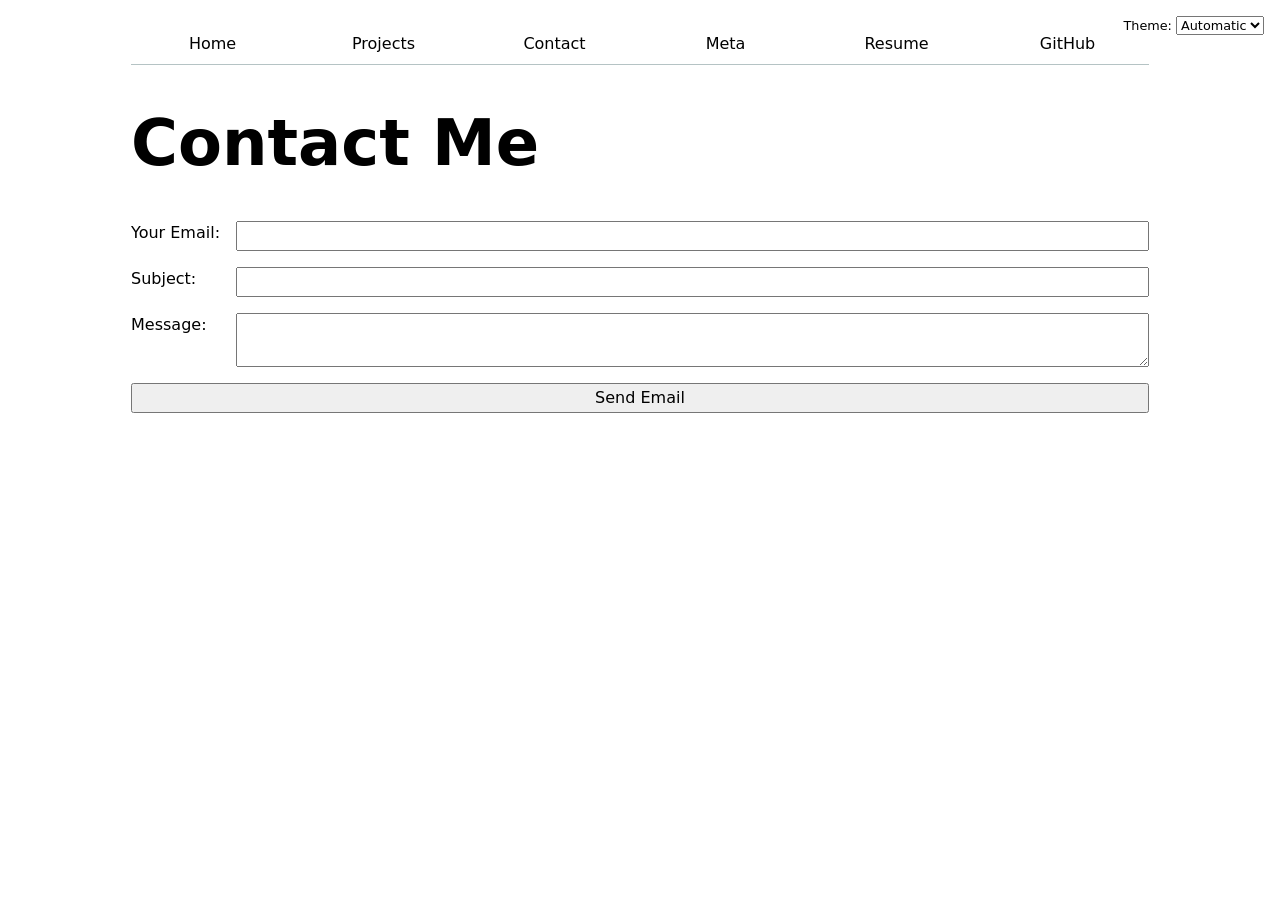
<file: contact/index.html>
<!DOCTYPE html>
<html lang="en">
<head>
    <meta charset="UTF-8">
    <meta name="viewport" content="width=device-width, initial-scale=1.0">
    <title>Contact Me</title>
    <link rel="stylesheet" href="../styles.css">
    
    <script type="module" src="../global.js"></script>
</head>
<body>
    <h1>Contact Me</h1>

    <form action="mailto:felixyu2627@gmail.com">
        <label>
            Your Email:
            <input type="email" name="email" required>
        </label>
        <label>
            Subject:
            <input type="text" name="subject">
        </label>
        <label>
            Message:
            <textarea name="body"></textarea>
        </label>
        <button type="submit">Send Email</button>
    </form>
</body>
</html>
</file>
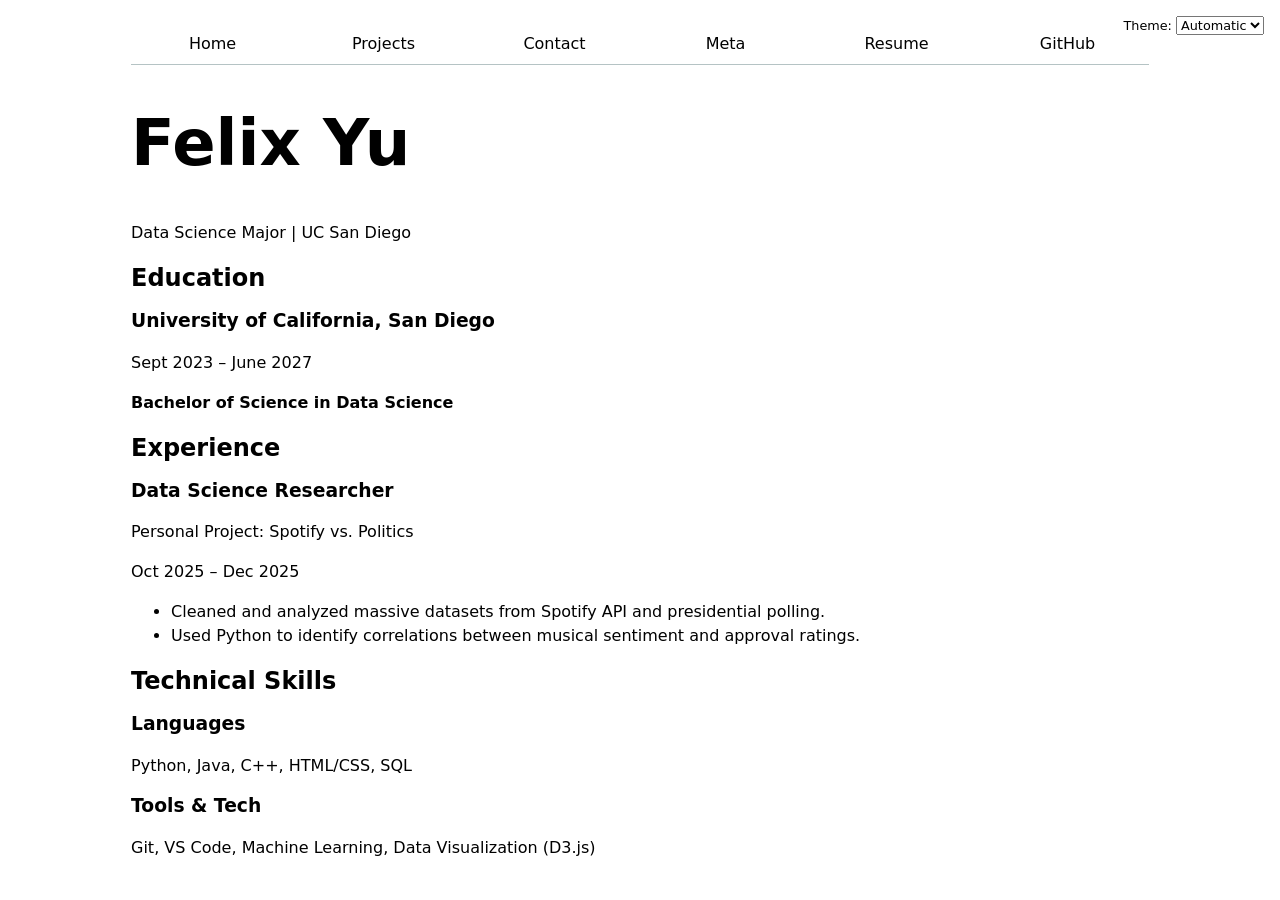
<file: resume/index.html>
<!DOCTYPE html>
<html lang="en">
<head>
    <meta charset="UTF-8">
    <meta name="viewport" content="width=device-width, initial-scale=1.0">
    <title>Felix Yu: Resume</title>
    <link rel="stylesheet" href="../styles.css">
    
    <script type="module" src="../global.js"></script>
</head>
<body>
    <header class="resume-header">
        <h1>Felix Yu</h1>
        <p>Data Science Major | UC San Diego</p>
    </header>

    <section id="education">
        <h2>Education</h2>
        <article>
            <header>
                <h3>University of California, San Diego</h3>
                <p class="date"><time datetime="2023-09">Sept 2023</time> – <time datetime="2027-06">June 2027</time></p>
            </header>
            <p><strong>Bachelor of Science in Data Science</strong></p>
        </article>
    </section>

    <section id="experience">
        <h2>Experience</h2>
        <article>
            <header>
                <h3>Data Science Researcher</h3>
                <p>Personal Project: Spotify vs. Politics</p>
                <p class="date"><time datetime="2025-10">Oct 2025</time> – <time datetime="2025-12">Dec 2025</time></p>
            </header>
            <ul>
                <li>Cleaned and analyzed massive datasets from Spotify API and presidential polling.</li>
                <li>Used Python to identify correlations between musical sentiment and approval ratings.</li>
            </ul>
        </article>
    </section>

    <section id="skills">
        <h2>Technical Skills</h2>
        <div class="skills-grid">
            <article>
                <h3>Languages</h3>
                <p>Python, Java, C++, HTML/CSS, SQL</p>
            </article>
            <article>
                <h3>Tools & Tech</h3>
                <p>Git, VS Code, Machine Learning, Data Visualization (D3.js)</p>
            </article>
        </div>
    </section>
</body>
</html>
</file>
<file: styles.css>
body {
    font: 100%/1.5 system-ui;
    max-width: 100ch;        
    margin-inline: auto;
    padding: 1rem;
}

:root {
    --color-accent: oklch(65% 50% 0); 
}

html {
    accent-color: var(--color-accent);
}

nav {
    display: flex;
    gap: 0.5em;
    border-bottom: 1px solid oklch(80% 3% 200);
    margin-bottom: 2em;
}

nav a {
    flex: 1;
    text-decoration: none;
    color: inherit;
    text-align: center;
    padding: 0.5em;
}


nav a.current {
    border-bottom: 0.4em solid var(--border-color);
}

nav a:hover {
    border-bottom: 0.4em solid var(--color-accent);
    background-color: oklch(from var(--color-accent) 95% 5% h);
}

form {
    display: grid;
    grid-template-columns: auto 1fr;
    gap: 1em;
}

form label {
    display: grid;
    grid-template-columns: subgrid;
    grid-column: 1 / -1;
}

input, textarea, button {
    font: inherit;
    width: 100%;
    box-sizing: border-box;
}

button {
    grid-column: 1 / -1; 
}


.projects {
    display: grid;
    grid-template-columns: repeat(auto-fill, minmax(15em, 1fr));
    gap: 1em;
}

.projects article {
    display: grid;
    grid-template-rows: subgrid;
    grid-row: span 3; 
}

h1 {
    font-size: 400%;
    line-height: 1.1;
    text-wrap: balance;
}

h1, h2, h3, h4 {
    line-height: 1.1;
    text-wrap: balance;
}

.color-scheme {
    position: absolute;
    top: 1rem;
    right: 1rem;
    font-size: 80%;
    font-family: inherit;
}

html {
    color-scheme: light dark;
}

nav {
    --border-color: oklch(50% 10% 200 / 40%);
    border-bottom: 1px solid var(--border-color);
}

select, input, textarea, button {
    font: inherit;
}

#profile-stats dl {
    display: grid;
    grid-template-columns: repeat(4, 1fr);
    text-align: center;
    gap: 1rem;
}

#profile-stats dt {
    grid-row: 1; 
    font-weight: bold;
    color: var(--color-accent, gray);
    text-transform: uppercase;
    font-size: 0.8rem;
}

#profile-stats dd {
    grid-row: 2; 
    margin: 0;
    font-size: 1.5rem;
}

.project-year {
  font-family: "Baskerville", "Georgia", serif;
  font-variant-numeric: oldstyle-nums;
  font-style: italic;
  color: #666; /* Or any accent color you prefer */
  margin-top: 0.5rem;
  display: block;
}

.project-description {
  display: flex;
  flex-direction: column;
  gap: 0.3rem;
}

.container {
    display: flex;
    /* This centers the legend vertically relative to the circle */
    align-items: center; 
    gap: 3em;
    margin-block: 2em;
}

#projects-plot {
    /* Allow it to grow and shrink, but start at a reasonable 20em */
    flex: 1;
    max-width: 20em; 
    /* Essential: lets it shrink if the legend needs the room */
    min-width: 10em; 
    
    height: auto;
    aspect-ratio: 1 / 1;
    overflow: visible;
}
#projects-plot path {
    transition: 300ms;
    cursor: pointer;
}

#projects-plot:has(path:hover) path:not(:hover) {
    opacity: 0.5;
}

#projects-plot path:hover {
    opacity: 1;
}

.selected {
    --color: oklch(60% 45% 0) !important;
}

.selected:is(path) {
    fill: var(--color);
}

.legend {
    /* Allow the legend to occupy the remaining space */
    flex: 1; 
    display: grid;
    /* Keep columns manageable so they don't look squished */
    grid-template-columns: repeat(auto-fill, minmax(9em, 1fr));
    gap: 1em;
    padding: 1.5em;
    border: 1px solid #ccc;
    border-radius: 8px;
    list-style: none;
}

.legend-item {
    display: flex;
    align-items: center;
    gap: 0.5em;
}

.swatch {
    width: 1.2em;
    height: 1.2em;
    background-color: var(--color);
    border-radius: 3px;
    display: inline-block;
}

.searchBar {
    width: 100%;
    padding: 0.8rem;
    margin-block: 2em;
    border: 1px solid #ccc;
    border-radius: 8px;
    font-size: 1.1rem;
}

/* STATS DASHBOARD */
#stats {
  border: 1px solid #e0e0e0;
  border-radius: 8px;
  padding: 24px;
  background-color: #fff;
  margin-bottom: 40px;
  box-shadow: 0 2px 4px rgba(0,0,0,0.05);
}

#stats h2 {
  margin-top: 0;
  margin-bottom: 24px;
  font-size: 1.5rem;
}

.stats {
  display: flex;
  justify-content: space-between;
  text-align: left;
  margin: 0;
  padding: 0;
}

.stats div {
  display: flex;
  flex-direction: column;
  gap: 8px;
}

.stats dt {
  font-size: 0.75rem;
  color: #8898aa;
  text-transform: uppercase;
  letter-spacing: 0.025em;
  font-weight: 600;
}

.stats dd {
  font-size: 2.25rem;
  font-weight: 400;
  color: #32325d;
  margin: 0;
}

/* SCATTERPLOT GRID & LAYOUT */
#chart {
  max-width: 1000px;
  margin-inline: auto;
}

svg {
  display: block;
  width: 100%;
}

.gridlines line {
  stroke: #e0e0e0;
  stroke-opacity: 0.7;
}

.gridlines path {
  display: none; /* Removes the solid vertical boundary line from the grid */
}

dl.info {
  display: grid;
  grid-template-columns: auto 1fr;
  gap: 0.5em 1em;
  margin: 0;
  transition-duration: 200ms; /* Snappier transition */
  transition-property: opacity, visibility;
}

dl.info dt {
  color: #666;
  font-weight: normal;
  margin: 0;
}

dl.info dd {
  margin: 0;
  font-weight: bold;
}

dl.info[hidden]:not(:hover, :focus-within) {
  opacity: 0;
  visibility: hidden;
}

.tooltip {
  position: fixed;
  top: 1em;
  left: 1em;
  background-color: rgba(255, 255, 255, 0.9);
  backdrop-filter: blur(5px);
  box-shadow: 0 4px 12px rgba(0, 0, 0, 0.15);
  border-radius: 8px;
  padding: 1em;
  border: 1px solid #ddd;
  pointer-events: none; /* VERY IMPORTANT: Prevents hover flickering */
  z-index: 1000;
}

circle.selected {
  fill: #ff6b6b !important; 
}

.projects article img {
    width: 100%;
    aspect-ratio: 4 / 3; /* Adjust ratio as needed */
    object-fit: cover;   /* Prevents the image from stretching */
}
</file>
